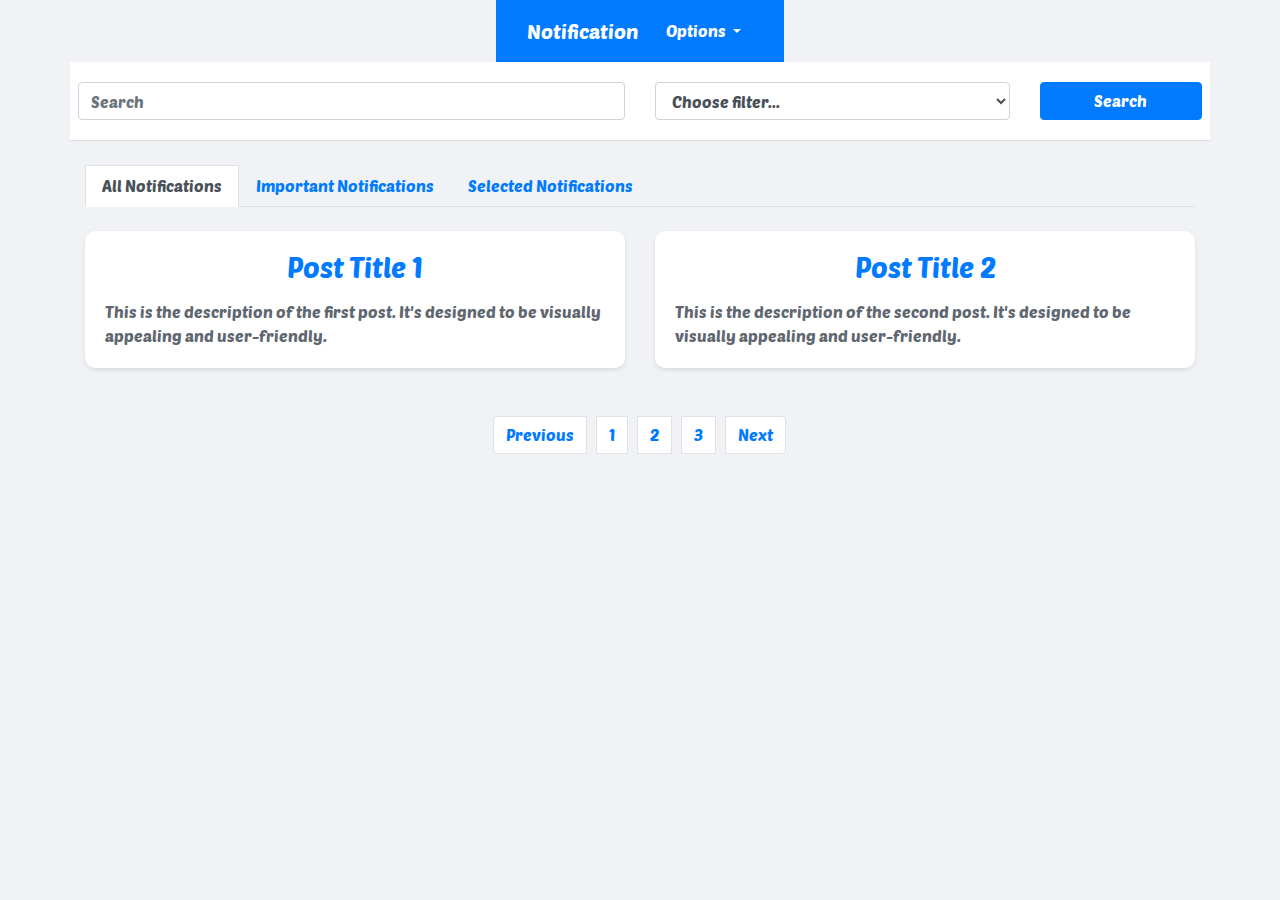
<file: index.html>
<!DOCTYPE html>
<html lang="en">
<head>
    <meta charset="UTF-8">
    <meta name="viewport" content="width=device-width, initial-scale=1.0">
    <title>Notification</title>
    <link href="https://stackpath.bootstrapcdn.com/bootstrap/4.5.2/css/bootstrap.min.css" rel="stylesheet">
    <link rel="stylesheet" href="css/style.css"/>
</head>
<body>

<nav class="navbar navbar-expand-lg navbar-custom bg-primary">
    <div class="container">
        <a class="navbar-brand" href="index.html">Notification</a>
        <div class="ml-auto">
            <div class="dropdown">
                <button class="btn dropdown-toggle" type="button" id="dropdownMenuButton" data-toggle="dropdown" aria-haspopup="true" aria-expanded="false">
                    Options
                </button>
                <div class="dropdown-menu" aria-labelledby="dropdownMenuButton">
                    <a class="dropdown-item" href="profile.html">Profile</a>
                    <a class="dropdown-item" href="login.html">Logout</a>
                </div>
            </div>
        </div>
    </div>
</nav>

<div class="container search-section">
    <div class="row justify-content-center px-2">
        <div class="col-md-6 mb-2 mb-md-0">
            <input class="form-control" type="search" placeholder="Search" aria-label="Search">
        </div>
        <div class="col-md-4 mb-2 mb-md-0">
            <select class="form-control">
                <option selected>Choose filter...</option>
                <option>Filter 1</option>
                <option>Filter 2</option>
                <option>Filter 3</option>
            </select>
        </div>
        <div class="col-md-2">
            <button class="btn btn-primary w-100">Search</button>
        </div>
    </div>
</div>

<!-- New Tab Section Start -->
<div class="container mt-4">
    <ul class="nav nav-tabs" id="notificationTabs" role="tablist">
        <li class="nav-item">
            <a class="nav-link active" id="all-tab" data-toggle="tab" href="#all" role="tab" aria-controls="all" aria-selected="true">All Notifications</a>
        </li>
        <li class="nav-item">
            <a class="nav-link" id="important-tab" data-toggle="tab" href="#important" role="tab" aria-controls="important" aria-selected="false">Important Notifications</a>
        </li>
        <li class="nav-item">
            <a class="nav-link" id="selected-tab" data-toggle="tab" href="#selected" role="tab" aria-controls="selected" aria-selected="false">Selected Notifications</a>
        </li>
    </ul>
    <div class="tab-content" id="notificationTabsContent">
        <div class="tab-pane fade show active" id="all" role="tabpanel" aria-labelledby="all-tab">
            <!-- All Notifications Content -->
        </div>
        <div class="tab-pane fade" id="important" role="tabpanel" aria-labelledby="important-tab">
            <!-- Important Notifications Content -->
        </div>
        <div class="tab-pane fade" id="selected" role="tabpanel" aria-labelledby="selected-tab">
            <!-- Selected Notifications Content -->
        </div>
    </div>
</div>
<!-- New Tab Section End -->

<div class="container mt-4">
    <div class="row">
        <!-- Posts start here -->
        <div class="col-md-6">
            <div class="post-card card mb-4">
                <div class="card-body">
                    <h3 class="card-title text-center"><a href="show.html" class="text-decoration-none paper"> Post Title 1 </a></h3>
                    <p class="card-text paper">This is the description of the first post. It's designed to be visually appealing and user-friendly.</p>
                </div>
            </div>
        </div>

        <div class="col-md-6">
            <div class="post-card card mb-4">
                <div class="card-body">
                    <h3 class="card-title text-center"><a href="show.html" class="text-decoration-none paper"> Post Title 2 </a></h3>
                    <p class="card-text paper">This is the description of the second post. It's designed to be visually appealing and user-friendly.</p>
                </div>
            </div>
        </div>
        <!-- Add more posts here -->
    </div>
    <!-- Pagination controls start here -->
    <div class="row justify-content-center mt-4">
        <nav aria-label="Page navigation">
            <ul class="pagination">
                <li class="page-item"><a class="page-link" href="#">Previous</a></li>
                <li class="page-item"><a class="page-link" href="#">1</a></li>
                <li class="page-item"><a class="page-link" href="#">2</a></li>
                <li class="page-item"><a class="page-link" href="#">3</a></li>
                <li class="page-item"><a class="page-link" href="#">Next</a></li>
            </ul>
        </nav>
    </div>
    <!-- Pagination controls end here -->
</div>

<script src="https://code.jquery.com/jquery-3.5.1.slim.min.js"></script>
<script src="https://cdn.jsdelivr.net/npm/@popperjs/core@2.5.6/dist/umd/popper.min.js"></script>
<script src="https://stackpath.bootstrapcdn.com/bootstrap/4.5.2/js/bootstrap.min.js"></script>
</body>
</html>
</file>
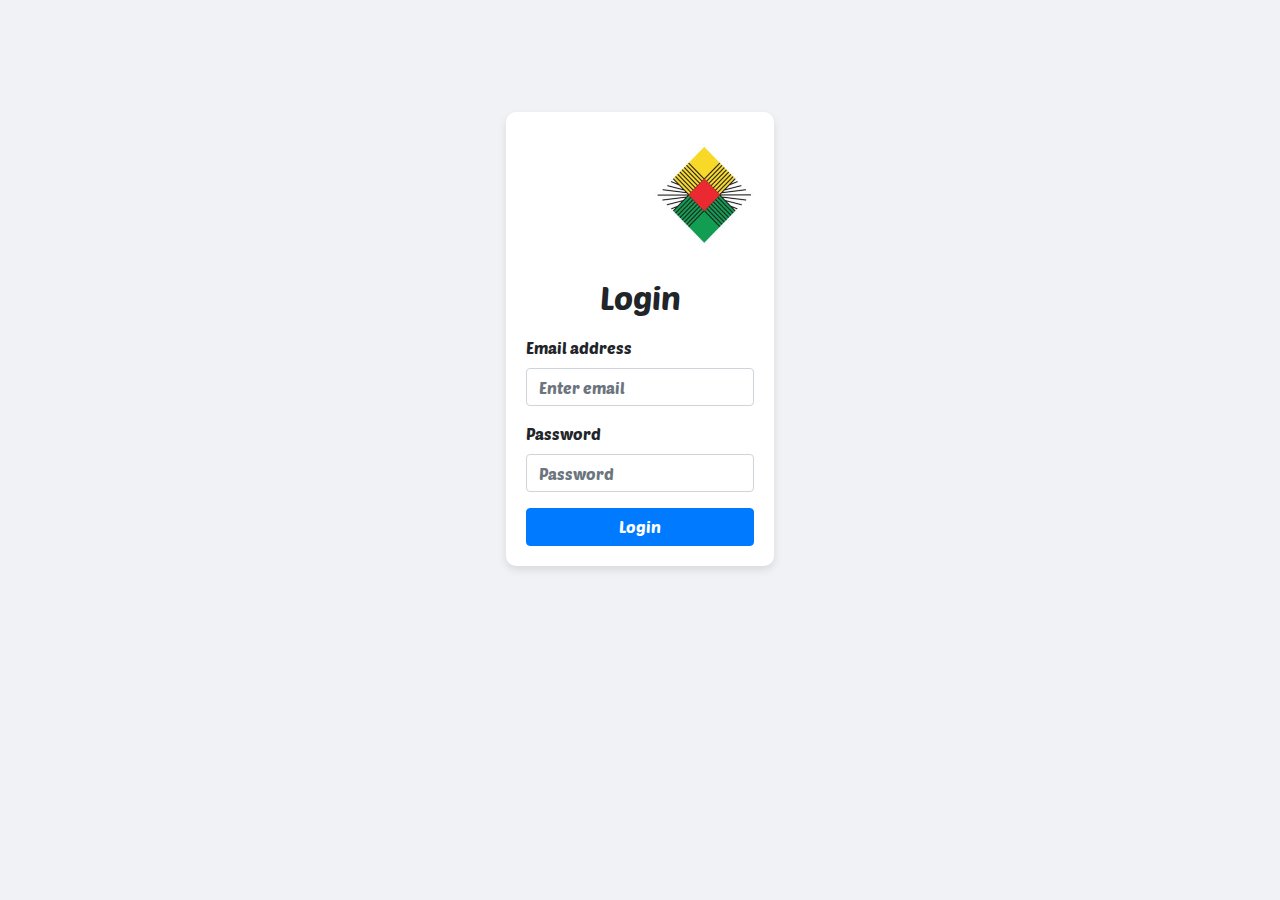
<file: login.html>
<!DOCTYPE html>
<html lang="en">
<head>
    <meta charset="UTF-8">
    <meta name="viewport" content="width=device-width, initial-scale=1.0">
    <title>Login</title>
    <link href="https://stackpath.bootstrapcdn.com/bootstrap/4.5.2/css/bootstrap.min.css" rel="stylesheet">
    <link rel="stylesheet" href="css/style.css"/>
    <style>

    </style>
</head>
<body>
<div class="login-container">
    <img src="img/images.jpeg" alt="University Logo" />
    <h2 class="text-center">Login</h2>
    <form>
        <div class="form-group">
            <label for="email">Email address</label>
            <input type="email" class="form-control" id="email" placeholder="Enter email" required>
        </div>
        <div class="form-group">
            <label for="password">Password</label>
            <input type="password" class="form-control" id="password" placeholder="Password" required>
        </div>
        <button type="submit" class="btn btn-primary">Login</button>
    </form>
</div>

<script src="https://code.jquery.com/jquery-3.5.1.slim.min.js"></script>
<script src="https://cdn.jsdelivr.net/npm/@popperjs/core@2.5.6/dist/umd/popper.min.js"></script>
<script src="https://stackpath.bootstrapcdn.com/bootstrap/4.5.2/js/bootstrap.min.js"></script>
</body>
</html>
</file>
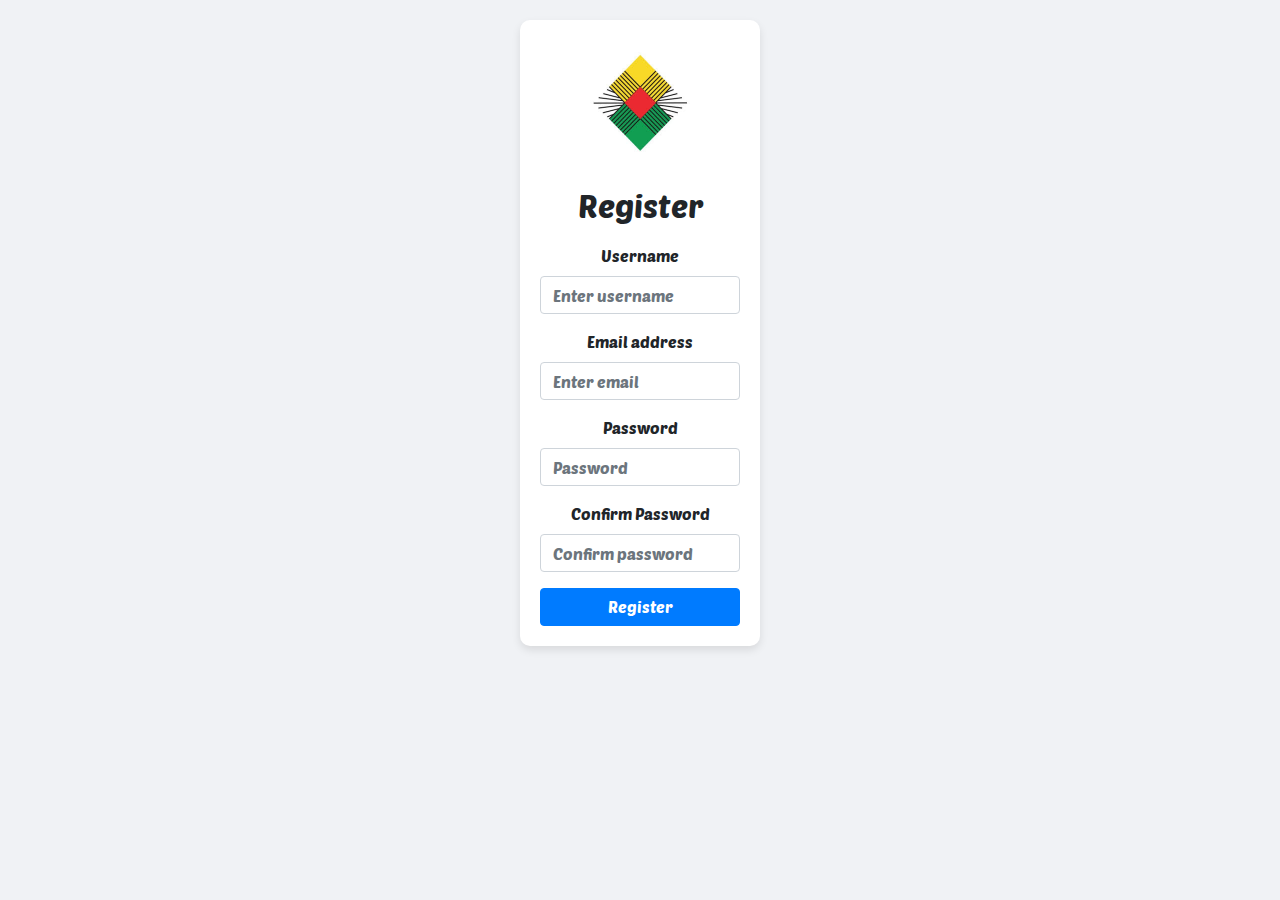
<file: registration.html>
<!DOCTYPE html>
<html lang="en">
<head>
    <meta charset="UTF-8">
    <meta name="viewport" content="width=device-width, initial-scale=1.0">
    <title>Registration</title>
    <link href="https://stackpath.bootstrapcdn.com/bootstrap/4.5.2/css/bootstrap.min.css" rel="stylesheet">
    <link rel="stylesheet" href="css/style.css"/>
    <style>
        .registration-container {
            max-width: 500px;
            margin-inline: auto;
            margin-top: 20px;
            padding: 20px;
            background-color: white;
            border-radius: 10px;
            box-shadow: 0 4px 8px rgba(0,0,0,0.1);
            text-align: center;
        }
        .registration-container h2 {
            margin-bottom: 20px;
        }
        .registration-container .form-control {
            margin-bottom: 15px;
        }
        .registration-container .btn-primary {
            width: 100%;
        }
        .registration-container img {
            max-width: 100px;
            margin-bottom: 20px;
        }
    </style>
</head>
<body>
<div class="registration-container">
    <img src="img/images.jpeg" alt="University Logo">
    <h2 class="text-center">Register</h2>
    <form>
        <div class="form-group">
            <label for="username">Username</label>
            <input type="text" class="form-control" id="username" placeholder="Enter username" required>
        </div>
        <div class="form-group">
            <label for="email">Email address</label>
            <input type="email" class="form-control" id="email" placeholder="Enter email" required>
        </div>
        <div class="form-group">
            <label for="password">Password</label>
            <input type="password" class="form-control" id="password" placeholder="Password" required>
        </div>
        <div class="form-group">
            <label for="confirm_password">Confirm Password</label>
            <input type="password" class="form-control" id="confirm_password" placeholder="Confirm password" required>
        </div>
        <button type="submit" class="btn btn-primary">Register</button>
    </form>
</div>

<script src="https://code.jquery.com/jquery-3.5.1.slim.min.js"></script>
<script src="https://cdn.jsdelivr.net/npm/@popperjs/core@2.5.6/dist/umd/popper.min.js"></script>
<script src="https://stackpath.bootstrapcdn.com/bootstrap/4.5.2/js/bootstrap.min.js"></script>
</body>
</html>
</file>
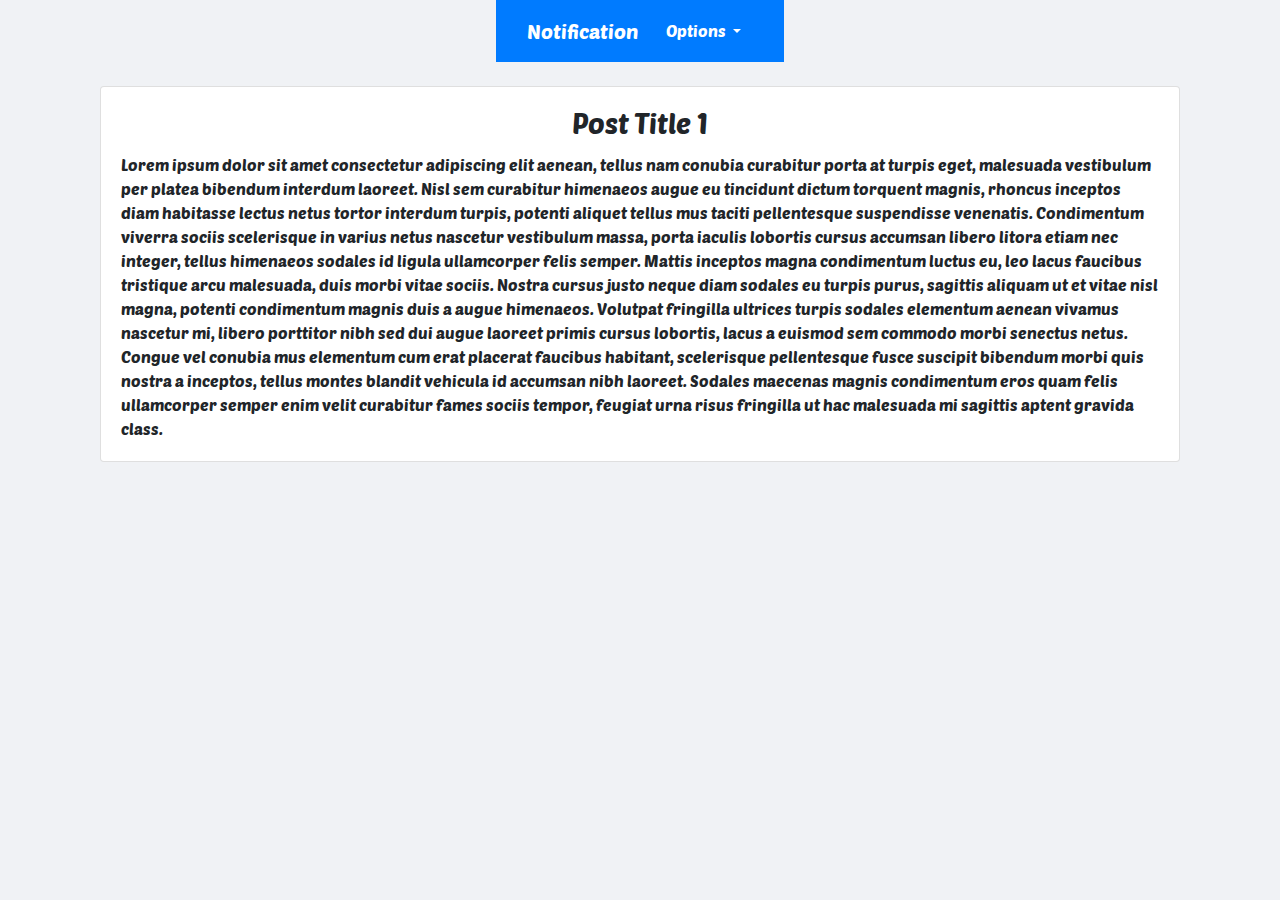
<file: show.html>
<!DOCTYPE html>
<html lang="en">
<head>
    <meta charset="UTF-8">
    <meta name="viewport" content="width=device-width, initial-scale=1.0">
    <title>Notification</title>
    <link href="https://stackpath.bootstrapcdn.com/bootstrap/4.5.2/css/bootstrap.min.css" rel="stylesheet">
    <link rel="stylesheet" href="css/style.css" />
</head>
<body>

<nav class="navbar navbar-expand-lg navbar-custom bg-primary">
    <div class="container">
        <a class="navbar-brand" href="index.html">Notification</a>
        <div class="ml-auto">
            <div class="dropdown">
                <button class="btn dropdown-toggle" type="button" id="dropdownMenuButton" data-toggle="dropdown" aria-haspopup="true" aria-expanded="false">
                    Options
                </button>
                <div class="dropdown-menu" aria-labelledby="dropdownMenuButton">
                    <a class="dropdown-item" href="#">Profile</a>
                    <a class="dropdown-item" href="#">Logout</a>
                </div>
            </div>
        </div>
    </div>
</nav>



<div class="container mt-4">
    <div class="col-md-12">
        <div class="card mb-4">
            <div class="card-body">
                <h3 class="card-title text-center">Post Title 1</h3>
                <p class="card-text">Lorem ipsum dolor sit amet consectetur adipiscing elit aenean, tellus nam conubia curabitur porta at turpis eget, malesuada vestibulum per platea bibendum interdum laoreet. Nisl sem curabitur himenaeos augue eu tincidunt dictum torquent magnis, rhoncus inceptos diam habitasse lectus netus tortor interdum turpis, potenti aliquet tellus mus taciti pellentesque suspendisse venenatis. Condimentum viverra sociis scelerisque in varius netus nascetur vestibulum massa, porta iaculis lobortis cursus accumsan libero litora etiam nec integer, tellus himenaeos sodales id ligula ullamcorper felis semper. Mattis inceptos magna condimentum luctus eu, leo lacus faucibus tristique arcu malesuada, duis morbi vitae sociis. Nostra cursus justo neque diam sodales eu turpis purus, sagittis aliquam ut et vitae nisl magna, potenti condimentum magnis duis a augue himenaeos. Volutpat fringilla ultrices turpis sodales elementum aenean vivamus nascetur mi, libero porttitor nibh sed dui augue laoreet primis cursus lobortis, lacus a euismod sem commodo morbi senectus netus. Congue vel conubia mus elementum cum erat placerat faucibus habitant, scelerisque pellentesque fusce suscipit bibendum morbi quis nostra a inceptos, tellus montes blandit vehicula id accumsan nibh laoreet. Sodales maecenas magnis condimentum eros quam felis ullamcorper semper enim velit curabitur fames sociis tempor, feugiat urna risus fringilla ut hac malesuada mi sagittis aptent gravida class.</p>
            </div>
        </div>
    </div>
</div>

<script src="https://code.jquery.com/jquery-3.5.1.slim.min.js"></script>
<script src="https://cdn.jsdelivr.net/npm/@popperjs/core@2.5.6/dist/umd/popper.min.js"></script>
<script src="https://stackpath.bootstrapcdn.com/bootstrap/4.5.2/js/bootstrap.min.js"></script>
</body>
</html>
</file>
<file: css/style.css>
@import url('https://fonts.googleapis.com/css2?family=Poetsen+One&display=swap');

body {
    font-family: "Poetsen One", sans-serif;
    margin: 0;
    place-items: center;
    background-color: #f0f2f5;
}

.navbar-custom {
    padding: 0.7rem 1rem;
}

.navbar-custom .navbar-brand {
    color: white;
}

.navbar-custom .dropdown .btn {
    color: #ffffff;
    background: transparent;
    border: none;
    font-size: 16px;
}

.navbar-custom .dropdown .dropdown-menu {
    right: 0;
    left: auto;
}

.navbar-custom .dropdown .dropdown-menu a {
    color: #0069d9;
}

.search-section {
    padding: 20px 0;
    background-color: white;
    border-bottom: 1px solid #ddd;
}

.post-card {
    background-color: white;
    border: none;
    border-radius: 10px;
    box-shadow: 0 2px 4px rgba(0,0,0,.1);
    margin-bottom: 20px;
    transition: transform .2s; /* Animation */
}

.post-card:hover {
    transform: scale(1.02); /* Slightly enlarge the card on hover */
    background-image: radial-gradient(#E3E3D2,#B0B096);
}

.post-card img {
    border-top-left-radius: 10px;
    border-top-right-radius: 10px;
}

.post-card .card-body {
    padding: 20px;
}

.post-card .card-title {
    margin-bottom: 15px;
}

.post-card .card-text {
    color: #606770;
}

.post-show {
    background-image: radial-gradient(#E3E3D2,#B0B096);
}

/* Login CSS */
.login-container {
    max-width: 400px;
    margin-inline: auto;
    margin-top: 7rem;
    padding: 20px;
    background-color: white;
    border-radius: 10px;
    box-shadow: 0 4px 8px rgba(0,0,0,0.1);
}

.login-container h2 {
    margin-bottom: 20px;
}

.login-container .form-control {
    margin-bottom: 15px;
}

.login-container .btn-primary {
    width: 100%;
}

.login-container img {
    max-width: 100px;
    margin-bottom: 20px;
    margin-left: 8rem;
}

/* Registration CSS */
.registration-container {
    max-width: 500px;
    margin-inline: auto;
    margin-top: 20px;
    padding: 20px;
    background-color: white;
    border-radius: 10px;
    box-shadow: 0 4px 8px rgba(0,0,0,0.1);
    text-align: center;
}

.registration-container h2 {
    margin-bottom: 20px;
}

.registration-container .form-control {
    margin-bottom: 15px;
}

.registration-container .btn-primary {
    width: 100%;
}

.registration-container img {
    max-width: 100px;
    margin-bottom: 20px;
}

/* Pagination styling */
.pagination {
    display: flex;
    justify-content: center;
    padding-left: 0;
    list-style: none;
    border-radius: 0.25rem;
}

.pagination .page-item {
    margin: 0 5px;
}

.pagination .page-item .page-link {
    position: relative;
    display: block;
    padding: 0.5rem 0.75rem;
    margin-left: -1px;
    line-height: 1.25;
    color: #007bff;
    background-color: #fff;
    border: 1px solid #dee2e6;
}

.pagination .page-item .page-link:hover {
    color: #0056b3;
    text-decoration: none;
    background-color: #e9ecef;
    border-color: #dee2e6;
}

.pagination .page-item.active .page-link {
    z-index: 1;
    color: #fff;
    background-color: #007bff;
    border-color: #007bff;
}

/* Tabs Styling */
.nav-tabs {
    margin-bottom: 20px;
}

.nav-tabs .nav-link {
    border: 1px solid transparent;
    border-radius: 0;
    color: #007bff;
}

.nav-tabs .nav-link:hover {
    border-color: #e9ecef #e9ecef #dee2e6;
}

.nav-tabs .nav-link.active {
    color: #495057;
    background-color: #fff;
    border-color: #dee2e6 #dee2e6 #fff;
}
</file>
